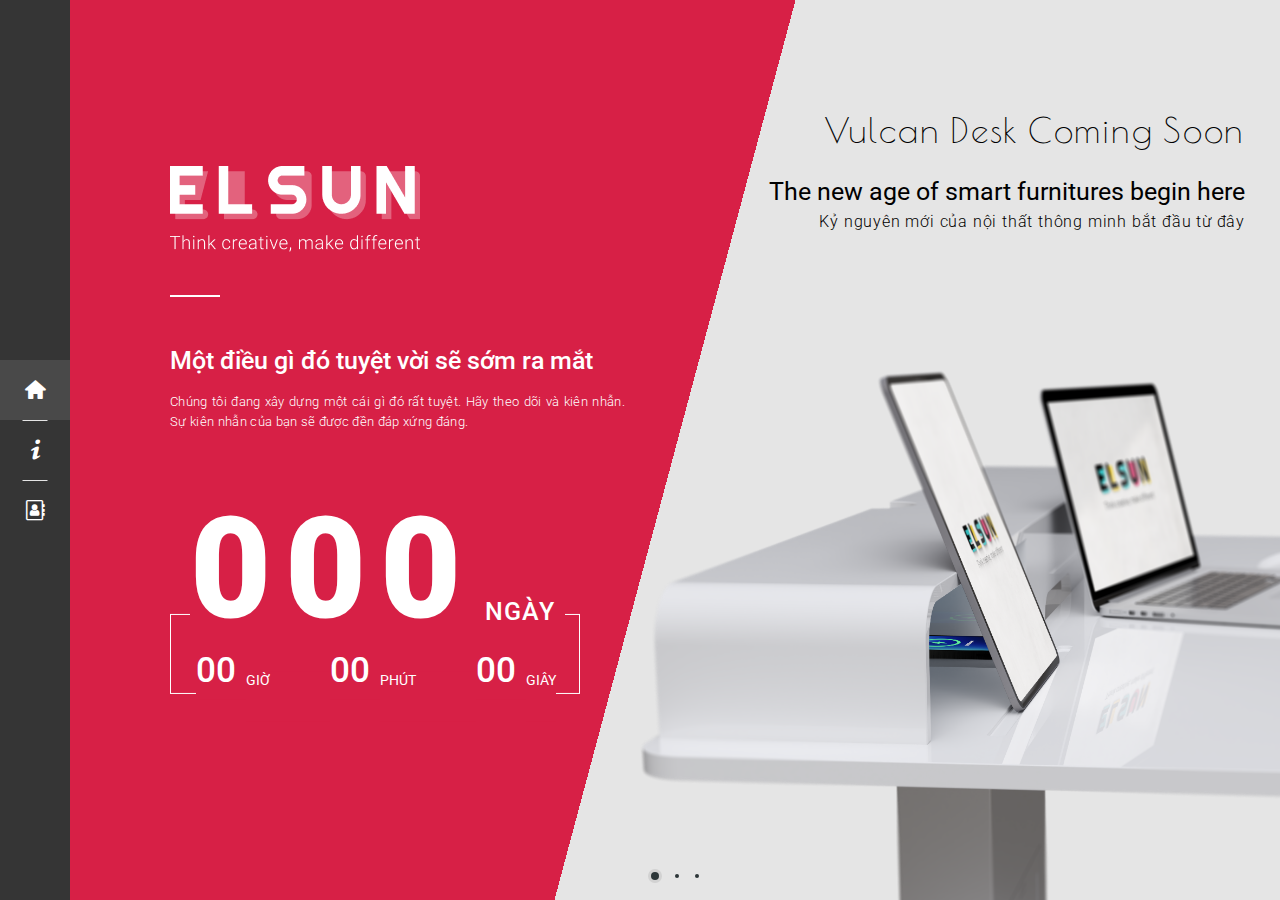
<file: index.html>
<?php include "./PHPMailer-master/dangkynhantin.php" ?>

<!DOCTYPE html>
<html lang="en">
  <head>
    <meta charset="UTF-8" />
    <meta http-equiv="X-UA-Compatible" content="IE=edge" />
    <meta name="viewport" content="width=device-width, initial-scale=1.0" />
    <title>Coming Soon</title>
    <link
      type="image/x-icon"
      href="assets/images/favicon.png"
      rel="shortcut icon"
    />
    <link rel="stylesheet" href="./assets/css/styles.css" />
    <link rel="stylesheet" href="./assets/css/responsive.css" />
    <link
      rel="stylesheet"
      href="https://cdnjs.cloudflare.com/ajax/libs/font-awesome/6.1.1/css/all.min.css"
    />
    <link rel="stylesheet" href="./assets/css/fontello.css" />
  </head>
  <body>
    <div id="app">
      <!-- Menu -->
      <nav class="menu">
        <div class="menu-items active">
          <a href="#">
            <i class="icon-menuu icon-home-1"></i>
            <span>Trang chủ</span>
          </a>
        </div>
        <div class="menu-items">
          <a href="#">
            <i class="icon-menuu icon-info"></i>
            <span>Về chúng tôi</span>
          </a>
        </div>
        <!-- <div class="menu-items">
          <a href="#">
            <i class="icon-menuu icon-edit"></i>
            <span>Đăng ký nhận tin</span>
          </a>
        </div> -->
        <div class="menu-items">
          <a href="#">
            <i class="icon-menuu icon-address"></i>
            <span>Liên hệ</span>
          </a>
        </div>
      </nav>
      <!-- End menu -->
      <div class="container">
        <div class="container-left">
          <div class="slider-item active">
            <div class="slider-group">
              <div class="slider-logo">
                <img src="./assets/images/logo-coming.png" alt="" />
              </div>
              <div class="slider-content">
                <h2 class="slider-heading">
                  Một điều gì đó tuyệt vời sẽ sớm ra mắt
                </h2>
                <div class="slider-desc">
                  Chúng tôi đang xây dựng một cái gì đó rất tuyệt. Hãy theo dõi
                  và kiên nhẫn. Sự kiên nhẫn của bạn sẽ được đền đáp xứng đáng.
                </div>
                <div class="slider-clock">
                  <div class="clock-days">
                    <h2 id="days">000</h2>
                    <span>Ngày</span>
                  </div>
                  <div class="slider-countdown">
                    <h2 id="hours">00</h2>
                    <span>Giờ</span>
                    <h2 id="minutes">00</h2>
                    <span>Phút</span>
                    <h2 id="seconds">00</h2>
                    <span>giây</span>
                  </div>
                </div>
              </div>
            </div>
          </div>
          <div class="slider-item">
            <div class="slider-group">
              <div class="slider-logo">
                <img src="./assets/images/logo-coming.png" alt="" />
              </div>
              <div class="slider-aboutus">
                <div class="slider-title aboutus-title">VỀ CHÚNG TÔI</div>
                <div class="slider-desc about-desc line">
                  <p>
                    Đánh vào thị trường đã có mặt nhiều doanh nghiệp, nhưng
                    không phải vì vậy mà nội thất thông minh ELSUN phải chùn
                    bước.
                  </p>
                  <p>
                    Chúng tôi lựa chọn một hướng đi mới, tự tạo nên sự khác biệt
                    để gây dựng lòng tin nơi khách hàng.
                  </p>
                </div>
                <div class="aboutus-text slider-text">
                  Bởi lẽ, cuộc chơi này không dành cho những người đến trước mà
                  chỉ ưu ái với những người biết sáng tạo.
                </div>
                <div class="aboutus-list">
                  <div class="aboutus-item">
                    <img src="./assets/images/icon-about-1.png" alt="" />
                    <span>Sáng Tạo</span>
                  </div>
                  <div class="aboutus-item">
                    <img src="./assets/images/icon-about-2.png" alt="" />
                    <span>Tinh Tế</span>
                  </div>
                  <div class="aboutus-item">
                    <img src="./assets/images/icon-about-3.png" alt="" />
                    <span>Độc Nhất</span>
                  </div>
                </div>
              </div>
            </div>
          </div>
          <!-- <div class="slider-item">
            <div class="slider-logo">
              <img src="./assets/images/logo-coming.png" alt="" />
            </div>

            <div class="slider-signin">
              <div class="slider-title sign-title">Đăng ký nhận tin</div>

              <div class="signin-text slider-text">
                ĐĂNG KÝ ĐỂ NHẬN TIN TỨC MỚI NHẤT từ ELSUN
              </div>
              <div class="slider-desc line">
                Vui lòng viết email của bạn để giữ liên lạc với chúng tôi
              </div>
              <form action="" class="form-main" method="post">
                <label for="">email</label>
                <input
                  type="email"
                  class="form-control"
                  name="email"
                  placeholder="your@gmail.com"
                  required
                />
                <input type="submit" name="btn" value="gửi" />
              </form>
            </div>
          </div> -->
          <div class="slider-item">
            <div class="slider-group">
              <div class="slider-logo">
                <img src="./assets/images/logo-coming.png" alt="" />
              </div>
              <div class="slider-contact">
                <div class="slider-title contact-title">Liên hệ</div>

                <div class="contact-hotline">
                  <div class="contact-item">
                    <h2 class="contact-tile">hotline</h2>
                    <a href="tel:+0397383046">0833 611 116</a>
                  </div>
                  <div class="contact-item contact-website">
                    <h2 class="contact-tile">WEBSITE</h2>
                    <a href="https://www.elsun.vn/" target="_blank"
                      >WWW.ELSUN.VN</a
                    >
                  </div>
                </div>
                <div class="contact-address">
                  <div class="contact-item contact-half">
                    <h2 class="contact-tile">ĐỊA CHỈ</h2>
                    <span
                      >86/36/3 Phổ Quang, PHƯỜNG 2, Quận Tân Bình, TP. HỒ CHÍ
                      MINH
                    </span>
                  </div>

                  <div class="contact-icon">
                    <a
                      href="https://www.facebook.com/noithatELSUN"
                      target="_blank"
                      class="icon-item"
                      ><i class="icon-facebook-squared"></i
                    ></a>
                    <a
                      href="https://www.instagram.com/elsunsmart.official/"
                      target="_blank"
                      class="icon-item"
                      ><i class="icon-instagram"></i
                    ></a>
                    <a
                      href="https://shopee.vn/noithatelsun"
                      target="_blank"
                      class="icon-item"
                    >
                      <svg xmlns="http://www.w3.org/2000/svg"  fill="#FFFFFF" viewBox="0 0 50 50" width="50px" height="50px">
                        <path
                          d="M 25 1 C 19.672869 1 15.604123 5.9531422 15.166016 12 L 5.0585938 12 C 3.9235937 12 2.999376 12.980995 3.0625 14.113281 L 4.7871094 44.285156 C 4.9365844 46.922145 7.1369035 49 9.7773438 49 L 40.222656 49 C 42.863851 49 45.063433 46.921831 45.212891 44.285156 L 46.9375 14.115234 C 47.002643 12.982141 46.076406 12 44.941406 12 L 34.833984 12 C 34.395877 5.9531422 30.327131 1 25 1 z M 25 3 C 29.036936 3 32.408924 6.8867916 32.835938 12 L 17.164062 12 C 17.591075 6.8867916 20.963064 3 25 3 z M 25.080078 18 C 28.920078 18 31.799062 20.060938 32.039062 20.210938 L 31.009766 21.880859 C 30.759766 21.710859 30.310625 21.439844 30.140625 21.339844 C 29.120625 20.789844 27.240078 19.970703 25.080078 19.970703 C 21.830078 19.970703 19.480469 21.77 19.480469 24.25 C 19.480469 26.72 21.660234 27.699766 25.240234 29.009766 C 28.870234 30.329766 32.970703 31.829609 32.970703 36.599609 C 32.970703 40.189609 29.430156 43.009766 24.910156 43.009766 C 20.920156 43.009766 17.640078 40.560156 16.830078 39.910156 L 17.939453 38.259766 C 17.969453 38.289766 21.160156 41.029297 24.910156 41.029297 C 28.270156 41.029297 31 39.039609 31 36.599609 C 31 33.439609 28.570547 32.319375 24.560547 30.859375 C 21.260547 29.649375 17.509766 28.28 17.509766 24.25 C 17.509766 20.69 20.760078 18 25.080078 18 z"/>
                        </svg>
                      </a>
                    <a href="#" target="_blank" class="icon-item"
                      ><i class="icon-amazon"></i
                    ></a>
                  </div>
                </div>

                <div class="slider-desc">
                  See Soon! Coming Soon © elsun.vn, 2020
                </div>
              </div>
            </div>
          </div>
          <div class="panivation">
            <div class="btn active"></div>
            <div class="btn"></div>
            <div class="btn"></div>
            <!-- <div class="btn"></div> -->
          </div>
        </div>
        <div class="container-right">
          <div class="container-main">
            <div class="right-title">Vulcan Desk coming soon</div>
            <div class="right-heading">
              The new age of smart furnitures begin here
              <p>Kỷ nguyên mới của nội thất thông minh bắt đầu từ đây</p>
            </div>
            <!-- <a href="vulcan.php" class="btn-click"
              >Click ngay <i class="icon-menu icon-right"></i>
            </a> -->
          </div>

          <div class="right-img">
            <img src="./assets/images/comingsoon.png" alt="" />
          </div>
        </div>
      </div>
    </div>

    <style>
     
      .countdown-click{
        height: 100vh;
        width: 100%;
        overflow: hidden;
        display: flex;
        background: linear-gradient(270deg, #FFFFFF -15.62%, rgba(255, 255, 255, 0) 29.2%), linear-gradient(0deg, #FFFFFF 0%, rgba(255, 255, 255, 0) 35.11%), url(BG2.png);
        backdrop-filter: blur(4px);
        align-items: center;
      }
      .count-main{
        margin-left: 100px;
      }
      .count-click{
        margin-top: 43px;
        display: inline-block;
      }
      .count-click a{
        text-decoration: none;
        background: #d72046;
        border-radius: 30px;
        color: #FFFFFF;
        padding: 15px 32px;
        font-weight: 400;
        font-size: 16px;
      }
      .count-image{
        width: 1100px;
        height:100%;
        flex: 1;
      }
      .count-image img{
        width: 100%;
        height: 100%;
        object-fit: cover;
        object-position: 200px 200px;
      }
    </style>
    <div class="countdown-test" id="countdown-click">
      <div class="countdown-click" >
        <div class="count-main">
          <div class="right-title">Vulcan Desk coming soon</div>
          <div class="right-heading">
            The new age of smart furnitures begin here
            <p>Kỷ nguyên mới của nội thất thông minh bắt đầu từ đây</p>
          <div class="count-click">
            <a href="https://www.google.com.vn/" target="_blank" class="">Click ngay <i class="icon-right"></i></a>
          </div>
        </div>
        </div>
        <div class="count-image">
          <img src="./assets/images/comingsoon.png" alt="" />
        </div>
      </div>
    </div>
    
    <script src="./assets/js/main.js"></script>
  </body>
</html>
</file>
<file: assets/css/styles.css>
@import url("https://fonts.googleapis.com/css2?family=Poiret+One&family=Roboto:ital,wght@0,100;0,300;0,400;0,500;0,700;0,900;1,100;1,300;1,400;1,500;1,700;1,900&display=swap");

html body {
  font-family: "Roboto", sans-serif;
}
* {
  margin: 0;
  padding: 0;
  box-sizing: border-box;
}

#app {
  height: 100vh;
  width: 100%;
  display: flex;
}
/* MEnu */
#app .menu {
  height: 100vh;
  width: 71px;
  background: #353535;
  display: flex;
  justify-content: center;
  align-items: center;
  flex-direction: column;
  z-index: 9999;
}
#app .menu-items {
  width: 70px;
  height: 60px;
  display: flex;
  justify-content: center;
  align-items: center;
  position: relative;
}
#app .menu-items a span {
  position: absolute;
  left: 100%;
  white-space: nowrap;
  margin: 0 50px 0 16px;
  text-transform: uppercase;
  color: white;
  font-size: 14px;
  top: 100%;
  transform: translateY(-50%);
  -webkit-transform: translateY(-50%);
  -moz-transform: translateY(-50%);
  opacity: 0;
  visibility: hidden;
  transition: all linear 0.3s;
  -webkit-transition: all linear 0.3s;
  -moz-transition: all linear 0.3s;
}
#app .menu-items.active a span {
  opacity: 0;
  visibility: hidden;
}
#app .menu-items:hover a span {
  opacity: 1;
  visibility: visible;
  top: 50%;
  cursor: pointer;
}
#app .menu-items a span:after {
  content: "";
  height: 1px;
  width: 100%;
  display: block;
  background: white;
  position: absolute;
  bottom: -5px;
}

#app .menu-items:not(:last-child):after {
  content: "";
  display: block;
  position: absolute;
  height: 1px;
  width: 25px;
  background: #e5e5e5;
  bottom: -1px;
  left: 50%;
  transform: translateX(-50%);
  -webkit-transform: translateX(-50%);
  -moz-transform: translateX(-50%);
}
#app .menu-items.active,
#app .menu-items:hover {
  background-color: rgba(255, 255, 255, 0.1);
  cursor: pointer;
}

.menu .icon-menuu {
  font-size: 20px;
  color: #ffffff;
}
/* END MENU */

/* ************************************************************************************************************ */
.container {
  display: flex;
  width: 100%;
  height: 100vh;
  background-image: linear-gradient(-75deg, #e5e5e5 50%, #d72046 50%);
  position: relative;
  overflow: hidden;
  align-items: center;
}
.container-left {
  /* padding: 183px 0 0 190px; */
  width: 50%;
  margin-left: 150px;
  z-index: 1;
}
.container .container-left .slider-item {
  display: none;
}
.container .container-left .slider-item.active {
  display: block;
}
.slider-logo {
  width: 250px;
  height: 86px;
  display: block;
  position: relative;
  margin-bottom: 90px;
}
.slider-logo::before {
  content: "";
  height: 2px;
  width: 50px;
  background: white;
  position: absolute;
  bottom: -45px;
  /* left: 0; */
}
.slider-logo img {
  width: 100%;
  height: auto;
}

.slider-content {
  width: 100%;
  max-width: 552px;
  color: white;
}
.slider-heading {
  font-weight: 500;
  font-size: 32px;
  line-height: 38px;
  margin-bottom: 12px;
}
.slider-desc {
  text-align: justify;
  font-weight: 300;
  font-size: 16px;
  line-height: 156%;
  letter-spacing: 0.025em;
  margin-bottom: 52px;
}
.slider-desc p:nth-child(1) {
  margin-bottom: 15px;
}

.slider-clock {
  max-width: 465px;
}
.clock-days {
  display: flex;
  position: relative;
}
.clock-days h2 {
  position: relative;
  font-weight: 900;
  font-size: 150px;
  line-height: 176px;
  letter-spacing: 0.1em;
  background: #d72046;
  z-index: 1;
  margin-left: 20px;
  padding-right: 120px;
}
.clock-days span {
  display: block;
  position: absolute;
  right: 0;
  bottom: 18%;
  transform: translateX(-50%);
  font-weight: 500;
  font-size: 25px;
  line-height: 100%;
  letter-spacing: 0.04em;
  text-transform: uppercase;
  background: #d72046;
  z-index: 1;
}
.slider-countdown {
  display: flex;
  border: 1px solid #ffffff;
  position: relative;
  height: 80.12px;
  top: -50%;
  transform: translateY(-50%);
  /* justify-content: center; */
  padding: 35px 50px 0;
}

.slider-countdown h2 {
  position: relative;
  /* margin-left: 51px; */
  padding-right: 10px;
  font-weight: 500;
  font-size: 35px;
  line-height: 41px;
  background: #d72046;
  z-index: 1;
  padding-bottom: 50px;
}
.slider-countdown span {
  position: relative;
  top: 50%;
  padding-right: 60px;
  padding-bottom: 50px;
  font-weight: 400;
  font-size: 14px;
  line-height: 16px;
  text-transform: uppercase;
  background: #d72046;
  z-index: 1;
}
.slider-countdown span:last-child {
  padding-right: 0;
}

/* Abouts */
.slider-aboutus {
  width: 100%;
  max-width: 500px;
  color: white;
}
.slider-title {
  font-weight: 500;
  font-size: 30px;
  line-height: 35px;
  margin-bottom: 48px;
  text-transform: uppercase;
}

.aboutus-text {
  margin-bottom: 55px;
}
.aboutus-list {
  display: flex;
  justify-content: space-between;
}

.aboutus-item {
  /*width: 60px;
     height: 60px;*/
  text-align: center;
}
.aboutus-item img {
  /*  width: 100%;
    height: auto;*/
  width: 60px;
  height: 60px;
}
.aboutus-item span {
  margin-top: 30px;
  display: block;
  white-space: nowrap;
}

/* .aboutus-desc-1{
     font-weight: 400;
     font-size: 14px;
     line-height: 30px;
}
.aboutus-desc-2{
     font-weight: 400;
     font-size: 14px;
     line-height: 22px;
} */

/* SIGN UP */
.slider-signin {
  color: white;
  max-width: 470px;
}
.form-main {
}
.form-main label {
  position: absolute;
  font-weight: 700;
  font-size: 16px;
  line-height: 19px;
  padding: 16px 22px;
  text-transform: uppercase;
  color: rgba(255, 255, 255, 0.7);
}
.form-control {
  width: 100%;
  padding: 16px 100px;
  border: none;
  outline: none;
  background: rgba(196, 196, 196, 0.3);
  font-weight: 300;
  font-size: 18px;
  line-height: 21px;
  color: #fff;
  height: 50px;
}
.form-main input[type="submit"] {
  position: absolute;
  height: 50px;
  padding: 16px 22px;
  outline: 0;
  border: 0;
  background: rgba(196, 196, 196, 0.6);
  font-weight: 700;
  font-size: 16px;
  line-height: 19px;
  color: #fff;
  text-transform: uppercase;
  cursor: pointer;
  z-index: 1;
}
.form-main input[type="submit"]:hover {
  opacity: 0.3;
}
/* CONTACT */
.slider-contact {
  width: 100%;
  max-width: 570px;
  color: #ffffff;
}
.contact-hotline {
  display: flex;
  justify-content: space-between;
  margin-bottom: 31px;
}
.contact-website {
  margin-right: 80px;
}
.contact-tile {
  font-weight: 400;
  font-size: 14px;
  line-height: 25px;
  text-transform: uppercase;
}
.contact-item a {
  text-decoration: none;
  color: #fff;
  font-size: 14px;
  line-height: 25px;
  letter-spacing: 0.04em;
  text-transform: uppercase;
  cursor: pointer;
}
.contact-item span {
  font-weight: 500;
  font-size: 14px;
  line-height: 25px;
  letter-spacing: 0.04em;
  text-transform: uppercase;
}

.contact-address {
  display: flex;
  justify-content: space-between;
  margin-bottom: 57px;
}
.contact-half {
  width: 45%;
}
.contact-icon {
  display: flex;
  align-items: flex-end;
  padding-bottom: 5px;
}
.icon-item {
  font-size: 20px;
  /* width: 20px; */
  /* height: 20px; */
  margin-right: 31px;
  color: #ffffff;
  text-decoration: none;
}
.icon-item:last-child {
  margin-right: 0;
}
.icon-item i {
  display: block;
  margin-bottom: 3px;
}
.icon-item svg {
  width: 20px;
  height: 20px;
  color: #ffffff;
}

/* Container - right */
.container-right {
  display: flex;
  width: 50%;
  text-align: right;
  flex-direction: column;
  align-items: flex-end;
}
.container-main {
  flex: 1;
  padding: 154px 58px 0 0;
  max-width: 652px;
  align-items: flex-end;
}
.right-title {
  font-family: "Poiret One";
  font-style: normal;
  font-weight: 400;
  font-size: 48px;
  line-height: 80%;
  letter-spacing: 0.05em;
  text-transform: capitalize;
  margin-bottom: 33px;
}
.right-heading {
  font-weight: 400;
  font-size: 25px;
  line-height: 30px;
  color: #000000;
  margin-bottom: 33px;
}
.right-heading p {
  font-weight: 300;
  font-size: 16px;
  line-height: 30px;
  letter-spacing: 0.05em;
}
.btn-click {
  text-decoration: none;
  background: #d72046;
  border-radius: 30px;
  padding: 7px 12px;
  color: #ffffff;
  font-weight: 400;
  font-size: 12px;
}
.btn-click:hover {
  opacity: 0.7;
}
.right-img {
  flex: 1;
  width: 1252px;
  height: 1060px;
}
.right-img img {
  width: 100%;
  height: 100%;
  object-fit: cover;
  object-position: 330px 100px;
}

/* NAVIGATION */
.container-left .panivation {
  position: absolute;
  display: flex;
  justify-content: center;
  align-items: center;
  bottom: 20px;
  left: 50%;
  transform: translateX(-50%);
  z-index: 999;
}
.container-left .panivation .btn {
  width: 4px;
  height: 4px;
  color: #000000;
  background: #2c3638;
  margin: 0 8px;
  border-radius: 50%;
}
.container-left .panivation .btn.active {
  width: 8px;
  height: 8px;
  -webkit-box-shadow: 0px 0px 0px 3px rgba(196, 196, 196, 0.6);
  box-shadow: 0px 0px 0px 3px rgba(196, 196, 196, 0.6);
}
.container-left .panivation .btn:hover {
  width: 8px;
  height: 8px;
  background: #353535;
  box-shadow: rgba(0, 0, 0, 0.25) 0px 54px 55px,
    rgba(0, 0, 0, 0.12) 0px -12px 30px, rgba(0, 0, 0, 0.12) 0px 4px 6px,
    rgba(0, 0, 0, 0.17) 0px 12px 13px, rgba(0, 0, 0, 0.09) 0px -3px 5px;
  cursor: pointer;
}

/* GLOBAL */
.line {
  position: relative;
}
.line::before {
  position: absolute;
  content: "";
  display: block;
  bottom: -25px;
  height: 2px;
  width: 6%;
  background: #ffffff;
}

.slider-text {
  font-weight: 500;
  font-size: 14px;
  line-height: 143%;
  letter-spacing: 0.06em;
  text-transform: uppercase;
}

/* .slider-desc{
     font-weight: 400;
     font-size: 14px;
     line-height: 16px;
     margin-bottom: 50px;
} */

#countdown-click{
  display: none;
}
</file>
<file: assets/css/responsive.css>
@media screen and (max-width: 1680px) {
  .slider-aboutus {
    max-width: 450px;
  }
  .slider-contact {
    max-width: 530px;
  }
  .icon-item {
    margin-right: 20px;
  }
  .contact-icon {
    margin-right: 30px;
  }
  .container-left {
    padding: 0;
    margin-left: 120px;
  }
  .right-img {
    width: 1050px;
    height: 100%;
  }
  .right-img img {
    object-position: 348px 100px;
  }
  .right-title {
    font-size: 40px;
  }
}
@media screen and (max-width: 1280px) {
  #app .menu-items a span {
    font-size: 12px;
    margin: 0 50px 0 10px;
  }
  .container-left {
    margin-left: 100px;
    margin-right: 50px;
  }
  .slider-heading {
    font-size: 25px;
  }
  .slider-desc {
    font-size: 13px;
  }
  .slider-countdown {
    width: 90%;
    padding: 35px 25px 0;
  }
  .clock-days h2 {
    font-size: 140px;
    line-height: 170px;
    padding-right: 90px;
  }
  .clock-days span {
    right: 35px;
  }
  .slider-aboutus {
    max-width: 400px;
  }
  .slider-text {
    font-size: 12px;
  }
  .aboutus-item img {
    width: 50px;
    height: 50px;
  }
  .container-main {
    padding: 154px 35px 0 0;
  }
  .right-title {
    font-size: 35px;
  }
  .right-img {
    width: 1000px;
    height: 100%;
  }
  .right-img img {
    object-position: 360px 100px;
  }
}

@media screen and (max-width: 1024px) {
  #app .menu-items:hover a span {
    visibility: hidden;
  }
  .container {
    background: rgb(215, 32, 70);
    background: linear-gradient(
      170deg,
      rgba(215, 32, 70, 1) 50%,
      rgba(229, 229, 229, 1) 50%
    );
    flex-direction: column;
  }
  .container-left {
    width: 100%;
    flex: 1;
    margin: 0;
    padding-top: 44px;
  }
  .slider-group {
    display: flex;
    justify-content: space-around;
    flex-direction: row-reverse;
  }
  .slider-logo {
    width: 150px;
    height: 51px;
  }
  .slider-heading {
    font-size: 30px;
    line-height: 35px;
    margin-bottom: 15px;
  }
  .slider-desc {
    font-size: 14px;
    line-height: 25px;
    max-width: 483px;
    margin-bottom: 15px;
  }
  .slider-countdown {
    width: 90%;
  }
  .clock-days h2 {
    font-size: 120px;
    line-height: 141px;
    padding-left: 40px;
    padding-right: 90px;
  }
  .clock-days span {
    font-size: 20px;
    line-height: 25px;
    right: 75px;
  }
  .slider-countdown h2 {
    font-size: 25px;
    line-height: 29px;
    padding-top: 10px;
  }
  .slider-countdown span {
    font-size: 14px;
    line-height: 16px;
  }

  /* Về chúng tôi */
  .slider-title {
    margin-bottom: 15px;
  }
  .slider-desc p:nth-child(1) {
    margin-bottom: 10px;
  }
  .line::before {
    bottom: -19px;
  }
  .aboutus-text {
    margin: 30px 0;
  }
  .aboutus-item img {
    width: 40px;
    height: 40px;
  }
  .aboutus-list {
    max-width: 309px;
    width: 100%;
  }
  .aboutus-item span {
    margin-top: 18px;
    font-size: 15px;
    line-height: 18px;
  }
  /* Contact */
  .contact-address {
    flex-wrap: wrap;
    margin-bottom: 36px;
  }
  .contact-half {
    width: 100%;
  }
  .contact-icon {
    margin-top: 36px;
  }

  .container-right {
    width: 100%;
    height: 50%;
    flex-direction: row;
    align-items: center;
    text-align: left;
    flex: 1;
    justify-content: space-evenly;
  }
  .container-main {
    width: 30%;
    padding: 0;
    white-space: nowrap;
    margin-left: 88px;
    max-width: 100px;
    width: 100%;
  }
  .right-title {
    font-size: 30px;
    line-height: 40px;
    margin-bottom: 9px;
  }
  .right-heading {
    font-size: 16px;
    line-height: 30px;
  }
  .right-heading p {
    font-size: 12px;
    line-height: 24px;
  }
  .right-img {
    /* width: 70%;
    height: 100%; */
    width: 520px;
    height: 100%;
  }
  .right-img img {
    object-position: 200px 100px;
  }
}
@media screen and (max-width: 768px) {
  .container {
    background: rgb(215, 32, 70);
    background: linear-gradient(
      172deg,
      rgba(215, 32, 70, 1) 55%,
      rgba(229, 229, 229, 1) 45%
    );
  }
  .slider-group {
    flex-direction: column;
    justify-content: center;
    align-items: center;
  }
  .slider-logo {
    margin-bottom: 55px;
  }
  .slider-logo::before {
    bottom: -30px;
    left: 50%;
    transform: translateX(-50%);
  }
  .slider-content {
    text-align: center;
  }
  .slider-desc {
    text-align: center;
    max-width: 100%;
    padding: 0 30px;
  }

  .slider-countdown {
    width: 75%;
    margin: 0 auto;
    transform: translateY(-7%);
    height: 60px;
  }
  .slider-clock {
    max-width: 100%;
  }
  .clock-days {
    justify-content: center;
  }
  .clock-days h2 {
    line-height: 90px;
    padding-left: 0;
    margin-left: 0;
  }
  .clock-days span {
    right: 100px;
    bottom: -3%;
  }
  .slider-countdown h2 {
    padding-top: 0;
  }
  .slider-countdown span {
    padding-bottom: 25px;
  }
  .slider-title {
    text-align: center;
  }
  .about-desc {
    padding: 0;
  }
  .aboutus-text {
    text-align: center;
  }
  .line::before {
    bottom: -12px;
    left: 50%;
    transform: translateX(-50%);
  }
  .aboutus-list {
    max-width: 100%;
  }
  .contact-hotline {
    justify-content: space-evenly;
  }
  .contact-tile {
    text-align: center;
  }
  .contact-website {
    margin-right: 0;
  }
  .contact-address {
    justify-content: center;
  }
  .contact-half {
    text-align: center;
  }
  .contact-icon {
    margin-right: 0;
  }

  .container-main {
    margin-left: 23px;
    margin-top: -50px;
    white-space: nowrap;
    max-width: 100px;
    width: 100%;
    z-index: 999;
  }
  .right-img {
    z-index: 1;
  }
  .right-img img {
    object-position: 160px 110px;
  }
}

@media screen and (max-width: 425px) {
  #app .menu {
    width: 40px;
  }
  #app .menu-items {
    width: 40px;
    height: 40px;
  }
  .slider-logo {
    width: 100px;
    height: 34px;
    margin-bottom: 28px;
  }
  .slider-logo::before {
    width: 30px;
    bottom: -15px;
  }
  .container-left {
    display: flex;
    align-items: center;
    justify-content: center;
    padding-top: 0;
  }

  .slider-heading {
    font-size: 12px;
    line-height: 14px;
    margin-bottom: 12px;
  }
  .slider-desc {
    font-size: 7px;
    line-height: 10px;
    margin-bottom: 11px;
  }
  .clock-days h2 {
    font-size: 70px;
    line-height: 82px;
    margin-left: 10px;
    padding-right: 60px;
  }
  .clock-days span {
    font-size: 15px;
    line-height: 25px;
    right: 60px;
    bottom: 11%;
  }
  .slider-countdown {
    transform: translateY(-34%);
    padding: 30px 15px 0;
    align-items: center;
  }
  .slider-countdown h2 {
    font-size: 14px;
    line-height: 16px;
    padding-top: 12px;
    padding-bottom: 10px;
    flex: 1;
  }
  .slider-countdown span {
    padding-right: 28px;
  }
  .slider-title {
    font-size: 12px;
    line-height: 14px;
    margin-bottom: 12px;
  }
  .slider-aboutus {
    max-width: 249px;
  }
  .aboutus-text {
    margin: 16px 0 20px;
    font-size: 7px;
    line-height: 10px;
  }
  .line::before {
    bottom: -10px;
  }
  .aboutus-item img {
    width: 20px;
    height: 20px;
  }
  .aboutus-item span {
    font-size: 7px;
    line-height: 8px;
    margin-top: 11px;
  }
  .aboutus-list {
    justify-content: space-around;
  }
  .contact-tile,
  .contact-item a,
  .contact-item span {
    font-size: 7px;
    line-height: 8px;
  }
  .slider-title,
  .contact-address {
    margin-bottom: 17px;
  }
  .contact-icon {
    margin-top: 17px;
  }
  .icon-item i {
    font-size: 15px;
  }
  .icon-item svg {
    width: 15px;
    height: 15px;
  }
  .right-title {
    font-size: 14px;
    line-height: 16px;
  }
  .right-heading {
    font-size: 10px;
    line-height: 14px;
  }
  .right-heading p {
    font-size: 8px;
    line-height: 10px;
  }
  .container-right {
    flex-direction: column;
  }
  .right-img {
    width: 110%;
    height: 100%;
  }
  .right-img img {
    object-position: 120px 60px;
  }
  .container-main {
    padding-top: 150px;
    margin-top: 0;
    text-align: left;
    max-width: 100%;
    margin-left: 23px;
    min-height: 100px;
  }
  .container-left .panivation .btn {
    margin: 0 4px;
  }
  .container-left .panivation .btn.active {
    width: 4px;
    height: 4px;
  }
}
</file>
<file: assets/css/fontello.css>
@font-face {
  font-family: 'fontello';
  src: url('../font/fontello.eot?73155277');
  src: url('../font/fontello.eot?73155277#iefix') format('embedded-opentype'),
       url('../font/fontello.woff2?73155277') format('woff2'),
       url('../font/fontello.woff?73155277') format('woff'),
       url('../font/fontello.ttf?73155277') format('truetype'),
       url('../font/fontello.svg?73155277#fontello') format('svg');
  font-weight: normal;
  font-style: normal;
}
/* Chrome hack: SVG is rendered more smooth in Windozze. 100% magic, uncomment if you need it. */
/* Note, that will break hinting! In other OS-es font will be not as sharp as it could be */
/*
@media screen and (-webkit-min-device-pixel-ratio:0) {
  @font-face {
    font-family: 'fontello';
    src: url('../font/fontello.svg?73155277#fontello') format('svg');
  }
}
*/
[class^="icon-"]:before, [class*=" icon-"]:before {
  font-family: "fontello";
  font-style: normal;
  font-weight: normal;
  speak: never;

  display: inline-block;
  text-decoration: inherit;
  width: 1em;
  margin-right: .2em;
  text-align: center;
  /* opacity: .8; */

  /* For safety - reset parent styles, that can break glyph codes*/
  font-variant: normal;
  text-transform: none;

  /* fix buttons height, for twitter bootstrap */
  line-height: 1em;

  /* Animation center compensation - margins should be symmetric */
  /* remove if not needed */
  margin-left: .2em;

  /* you can be more comfortable with increased icons size */
  /* font-size: 120%; */

  /* Font smoothing. That was taken from TWBS */
  -webkit-font-smoothing: antialiased;
  -moz-osx-font-smoothing: grayscale;

  /* Uncomment for 3D effect */
  /* text-shadow: 1px 1px 1px rgba(127, 127, 127, 0.3); */
}

.icon-cart:before { content: '\e800'; } /* '' */
.icon-search:before { content: '\e801'; } /* '' */
.icon-down:before { content: '\e802'; } /* '' */
.icon-up:before { content: '\e803'; } /* '' */
.icon-heart:before { content: '\e804'; } /* '' */
.icon-right-1:before { content: '\e805'; } /* '' */
.icon-left-1:before { content: '\e806'; } /* '' */
.icon-facebook:before { content: '\e807'; } /* '' */
.icon-down-open:before { content: '\e808'; } /* '' */
.icon-globe:before { content: '\e809'; } /* '' */
.icon-phone:before { content: '\e80a'; } /* '' */
.icon-home:before { content: '\e80b'; } /* '' */
.icon-web:before { content: '\e80c'; } /* '' */
.icon-cancel:before { content: '\e80d'; } /* '' */
.icon-up-open-big:before { content: '\e80e'; } /* '' */
.icon-down-open-big:before { content: '\e80f'; } /* '' */
.icon-up-open:before { content: '\e810'; } /* '' */
.icon-tag:before { content: '\e811'; } /* '' */
.icon-star:before { content: '\e812'; } /* '' */
.icon-check:before { content: '\e813'; } /* '' */
.icon-up-open-1:before { content: '\e814'; } /* '' */
.icon-down-open-1:before { content: '\e815'; } /* '' */
.icon-info:before { content: '\e816'; } /* '' */
.icon-home-1:before { content: '\e817'; } /* '' */
.icon-edit:before { content: '\e818'; } /* '' */
.icon-filter:before { content: '\f0b0'; } /* '' */
.icon-menu:before { content: '\f0c9'; } /* '' */
.icon-angle-double-right:before { content: '\f101'; } /* '' */
.icon-angle-right:before { content: '\f105'; } /* '' */
.icon-quote:before { content: '\f10d'; } /* '' */
.icon-left:before { content: '\f177'; } /* '' */
.icon-right:before { content: '\f178'; } /* '' */
.icon-trash:before { content: '\f1f8'; } /* '' */
.icon-amazon:before { content: '\f270'; } /* '' */
.icon-address:before { content: '\f2ba'; } /* '' */
.icon-user-o:before { content: '\f2c0'; } /* '' */
.icon-facebook-squared:before { content: '\f308'; } /* '' */
.icon-instagram:before { content: '\f32d'; } /* '' */
</file>
